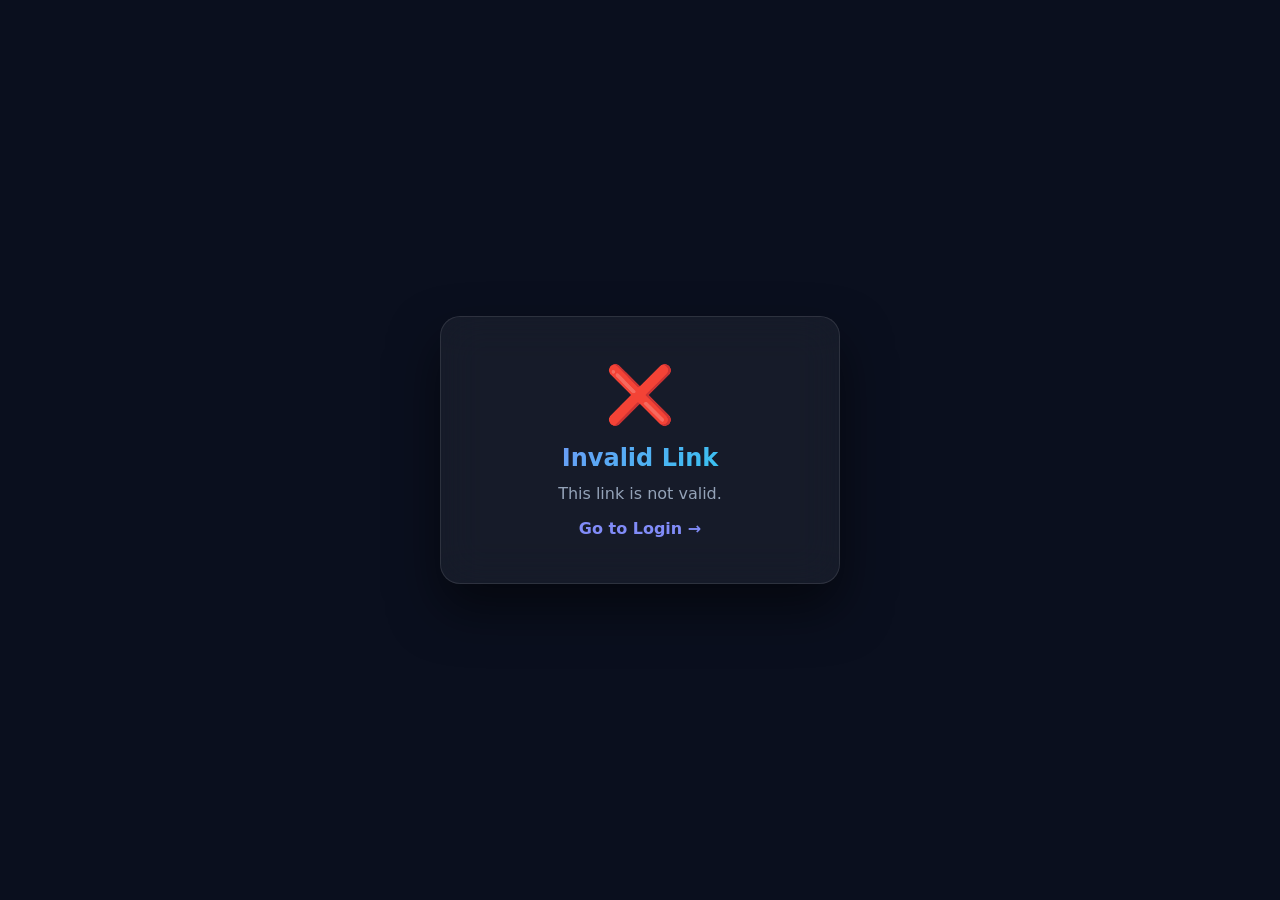
<file: templates/auth_callback.html>
<!DOCTYPE html>
<html lang="en">

<head>
    <meta charset="UTF-8">
    <title>Verifying - AI Research Portal</title>
    <style>
        * {
            box-sizing: border-box;
            margin: 0;
            padding: 0;
        }

        body {
            font-family: 'Segoe UI', system-ui, sans-serif;
            background: #0a0f1e;
            min-height: 100vh;
            display: flex;
            justify-content: center;
            align-items: center;
            color: #e2e8f0;
        }

        .auth-card {
            background: rgba(255, 255, 255, 0.05);
            backdrop-filter: blur(20px);
            border: 1px solid rgba(255, 255, 255, 0.1);
            padding: 45px 40px;
            border-radius: 20px;
            width: 400px;
            text-align: center;
            box-shadow: 0 25px 50px rgba(0, 0, 0, 0.5);
        }

        .icon {
            font-size: 3.5rem;
            margin-bottom: 16px;
        }

        h2 {
            background: linear-gradient(135deg, #818cf8, #22d3ee);
            -webkit-background-clip: text;
            -webkit-text-fill-color: transparent;
            background-clip: text;
            font-size: 1.5rem;
            margin-bottom: 12px;
        }

        p {
            color: #94a3b8;
        }

        a {
            color: #818cf8;
            text-decoration: none;
            font-weight: 600;
            display: none;
            margin-top: 16px;
        }

        .spinner {
            width: 40px;
            height: 40px;
            border: 3px solid rgba(99, 102, 241, 0.2);
            border-top-color: #6366f1;
            border-radius: 50%;
            animation: spin 0.8s linear infinite;
            margin: 20px auto;
        }

        @keyframes spin {
            to {
                transform: rotate(360deg);
            }
        }
    </style>
</head>

<body>
    <div class="auth-card">
        <div class="icon" id="icon">🧠</div>
        <h2 id="title">Verifying your email...</h2>
        <div class="spinner" id="spinner"></div>
        <p id="message">Please wait a moment.</p>
        <a href="/login" id="loginLink">Go to Login →</a>
    </div>
    <script>
        const hash = window.location.hash.substring(1);
        const params = new URLSearchParams(hash);
        const accessToken = params.get('access_token');
        const refreshToken = params.get('refresh_token');
        if (accessToken) {
            fetch('/auth/verify-token', {
                method: 'POST',
                headers: { 'Content-Type': 'application/json' },
                body: JSON.stringify({ access_token: accessToken, refresh_token: refreshToken })
            })
                .then(res => res.json())
                .then(data => {
                    document.getElementById('spinner').style.display = 'none';
                    if (data.success) {
                        document.getElementById('icon').innerText = '✅';
                        document.getElementById('title').innerText = 'Email Verified!';
                        document.getElementById('message').innerText = 'Welcome! Redirecting you now...';
                        setTimeout(() => window.location.href = '/', 2000);
                    } else {
                        document.getElementById('icon').innerText = '❌';
                        document.getElementById('title').innerText = 'Verification Failed';
                        document.getElementById('message').innerText = 'The link may have expired. Please sign up again.';
                        document.getElementById('loginLink').style.display = 'block';
                    }
                });
        } else {
            document.getElementById('spinner').style.display = 'none';
            document.getElementById('icon').innerText = '❌';
            document.getElementById('title').innerText = 'Invalid Link';
            document.getElementById('message').innerText = 'This link is not valid.';
            document.getElementById('loginLink').style.display = 'block';
        }
    </script>
</body>

</html>
</file>
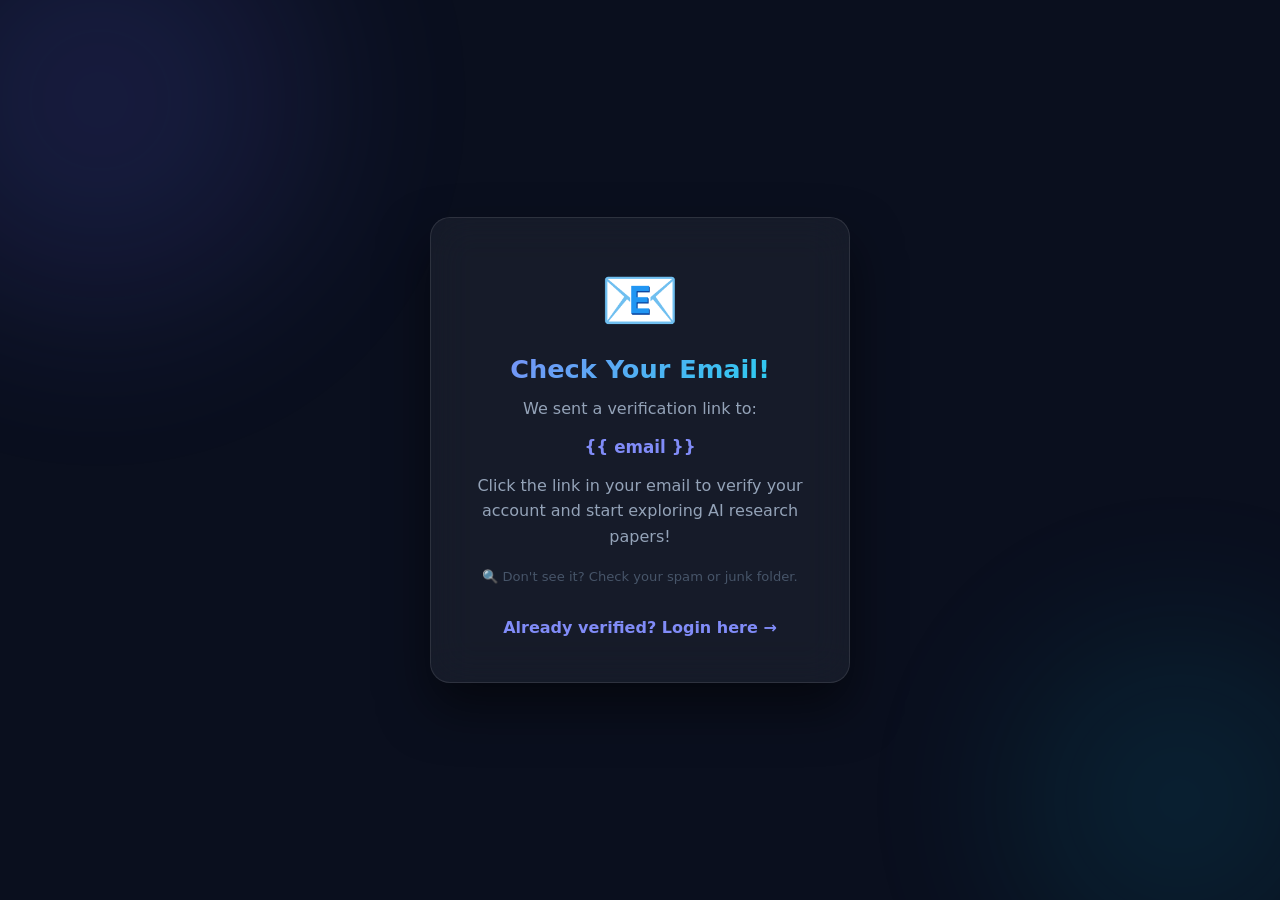
<file: templates/check_email.html>
<!DOCTYPE html>
<html lang="en">

<head>
    <meta charset="UTF-8">
    <title>Check Your Email - AI Research Portal</title>
    <style>
        * {
            box-sizing: border-box;
            margin: 0;
            padding: 0;
        }

        body {
            font-family: 'Segoe UI', system-ui, sans-serif;
            background: #0a0f1e;
            min-height: 100vh;
            display: flex;
            justify-content: center;
            align-items: center;
            overflow: hidden;
            color: #e2e8f0;
        }

        .bg-orbs {
            position: fixed;
            top: 0;
            left: 0;
            width: 100%;
            height: 100%;
            z-index: 0;
            pointer-events: none;
        }

        .orb {
            position: absolute;
            border-radius: 50%;
            filter: blur(80px);
        }

        .orb-1 {
            width: 500px;
            height: 500px;
            background: radial-gradient(circle, #6366f1, transparent);
            top: -150px;
            left: -150px;
            opacity: 0.2;
            animation: f1 18s ease-in-out infinite;
        }

        .orb-2 {
            width: 400px;
            height: 400px;
            background: radial-gradient(circle, #06b6d4, transparent);
            bottom: -100px;
            right: -100px;
            opacity: 0.15;
            animation: f2 22s ease-in-out infinite;
        }

        @keyframes f1 {

            0%,
            100% {
                transform: translate(0, 0)
            }

            50% {
                transform: translate(50px, 40px)
            }
        }

        @keyframes f2 {

            0%,
            100% {
                transform: translate(0, 0)
            }

            50% {
                transform: translate(-50px, -40px)
            }
        }

        .auth-card {
            background: rgba(255, 255, 255, 0.05);
            backdrop-filter: blur(20px);
            border: 1px solid rgba(255, 255, 255, 0.1);
            padding: 45px 40px;
            border-radius: 20px;
            width: 420px;
            position: relative;
            z-index: 1;
            text-align: center;
            box-shadow: 0 25px 50px rgba(0, 0, 0, 0.5);
        }

        .icon {
            font-size: 4rem;
            margin-bottom: 16px;
            animation: bounce 2s ease-in-out infinite;
        }

        @keyframes bounce {

            0%,
            100% {
                transform: translateY(0)
            }

            50% {
                transform: translateY(-10px)
            }
        }

        h2 {
            background: linear-gradient(135deg, #818cf8, #22d3ee);
            -webkit-background-clip: text;
            -webkit-text-fill-color: transparent;
            background-clip: text;
            font-size: 1.6rem;
            margin-bottom: 12px;
        }

        p {
            color: #94a3b8;
            margin-bottom: 12px;
            line-height: 1.6;
        }

        .email-highlight {
            color: #818cf8;
            font-weight: 700;
            font-size: 1.05rem;
        }

        .hint {
            font-size: 0.82rem;
            color: #475569;
            margin-top: 16px;
        }

        a {
            color: #818cf8;
            text-decoration: none;
            font-weight: 600;
        }

        a:hover {
            color: #a78bfa;
        }
    </style>
</head>

<body>
    <div class="bg-orbs">
        <div class="orb orb-1"></div>
        <div class="orb orb-2"></div>
    </div>
    <div class="auth-card">
        <div class="icon">📧</div>
        <h2>Check Your Email!</h2>
        <p>We sent a verification link to:</p>
        <p class="email-highlight">{{ email }}</p>
        <p>Click the link in your email to verify your account and start exploring AI research papers!</p>
        <p class="hint">🔍 Don't see it? Check your spam or junk folder.</p>
        <br>
        <a href="/login">Already verified? Login here →</a>
    </div>
</body>

</html>
</file>
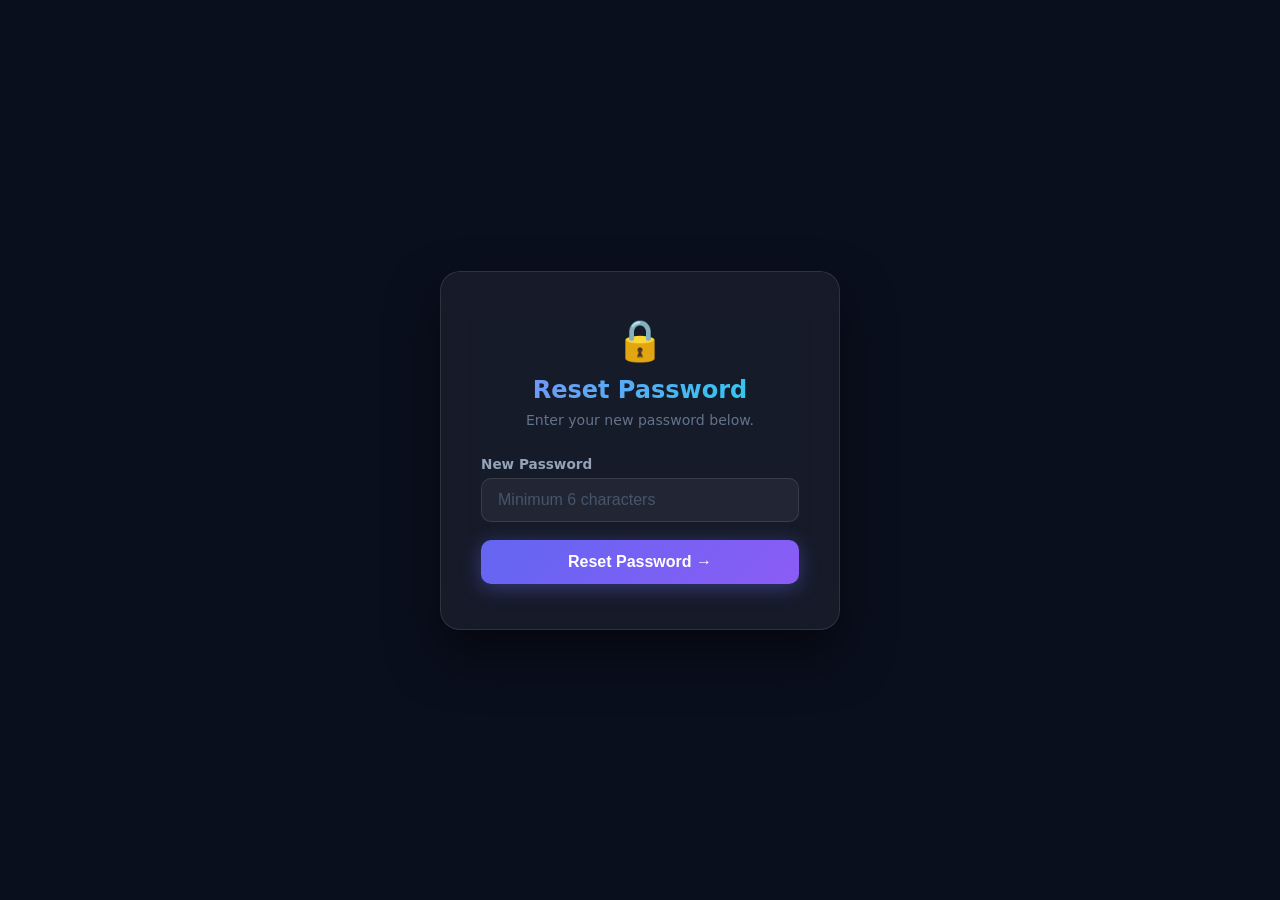
<file: templates/reset_password.html>
<!DOCTYPE html>
<html lang="en">

<head>
    <meta charset="UTF-8">
    <title>Reset Password - AI Research Portal</title>
    <style>
        * {
            box-sizing: border-box;
            margin: 0;
            padding: 0;
        }

        body {
            font-family: 'Segoe UI', system-ui, sans-serif;
            background: #0a0f1e;
            min-height: 100vh;
            display: flex;
            justify-content: center;
            align-items: center;
            color: #e2e8f0;
        }

        .auth-card {
            background: rgba(255, 255, 255, 0.05);
            backdrop-filter: blur(20px);
            border: 1px solid rgba(255, 255, 255, 0.1);
            padding: 45px 40px;
            border-radius: 20px;
            width: 400px;
            box-shadow: 0 25px 50px rgba(0, 0, 0, 0.5);
        }

        .logo {
            text-align: center;
            font-size: 2.5rem;
            margin-bottom: 12px;
        }

        h2 {
            text-align: center;
            background: linear-gradient(135deg, #818cf8, #22d3ee);
            -webkit-background-clip: text;
            -webkit-text-fill-color: transparent;
            background-clip: text;
            font-size: 1.5rem;
            margin-bottom: 8px;
        }

        .subtitle {
            text-align: center;
            color: #64748b;
            font-size: 0.88rem;
            margin-bottom: 28px;
        }

        .form-group {
            margin-bottom: 18px;
        }

        .form-group label {
            display: block;
            margin-bottom: 6px;
            color: #94a3b8;
            font-size: 0.85rem;
            font-weight: 600;
        }

        .form-group input {
            width: 100%;
            padding: 12px 16px;
            background: rgba(255, 255, 255, 0.05);
            border: 1px solid rgba(255, 255, 255, 0.1);
            border-radius: 10px;
            font-size: 1rem;
            color: #e2e8f0;
            outline: none;
            transition: border-color 0.3s;
        }

        .form-group input:focus {
            border-color: #6366f1;
            box-shadow: 0 0 0 3px rgba(99, 102, 241, 0.15);
        }

        .form-group input::placeholder {
            color: #475569;
        }

        .btn-full {
            width: 100%;
            padding: 13px;
            background: linear-gradient(135deg, #6366f1, #8b5cf6);
            color: white;
            border: none;
            border-radius: 10px;
            font-size: 1rem;
            font-weight: 600;
            cursor: pointer;
            transition: all 0.3s;
            box-shadow: 0 4px 20px rgba(99, 102, 241, 0.4);
        }

        .btn-full:hover {
            transform: translateY(-2px);
            box-shadow: 0 8px 30px rgba(99, 102, 241, 0.6);
        }

        .error {
            color: #fca5a5;
            font-size: 0.88rem;
            margin-bottom: 15px;
            text-align: center;
            background: rgba(239, 68, 68, 0.1);
            border: 1px solid rgba(239, 68, 68, 0.3);
            padding: 10px;
            border-radius: 8px;
        }

        .success {
            color: #86efac;
            font-size: 0.88rem;
            margin-bottom: 15px;
            text-align: center;
            background: rgba(34, 197, 94, 0.1);
            border: 1px solid rgba(34, 197, 94, 0.3);
            padding: 10px;
            border-radius: 8px;
        }
    </style>
</head>

<body>
    <div class="auth-card">
        <div class="logo">🔒</div>
        <h2>Reset Password</h2>
        <p class="subtitle">Enter your new password below.</p>
        <div id="message"></div>
        <form id="resetForm">
            <div class="form-group">
                <label>New Password</label>
                <input type="password" id="password" placeholder="Minimum 6 characters" required minlength="6">
            </div>
            <button type="submit" class="btn-full">Reset Password →</button>
        </form>
    </div>
    <script>
        const hash = window.location.hash.substring(1);
        const params = new URLSearchParams(hash);
        const accessToken = params.get('access_token');
        const refreshToken = params.get('refresh_token');
        document.getElementById('resetForm').onsubmit = function (e) {
            e.preventDefault();
            const password = document.getElementById('password').value;
            fetch('/auth/update-password', {
                method: 'POST',
                headers: { 'Content-Type': 'application/json' },
                body: JSON.stringify({ access_token: accessToken, refresh_token: refreshToken, password: password })
            })
                .then(res => res.json())
                .then(data => {
                    if (data.success) {
                        document.getElementById('message').innerHTML = '<div class="success">✅ Password reset! Redirecting to login...</div>';
                        setTimeout(() => window.location.href = '/login', 2000);
                    } else {
                        document.getElementById('message').innerHTML = '<div class="error">❌ ' + data.error + '</div>';
                    }
                });
        };
    </script>
</body>

</html>
</file>
